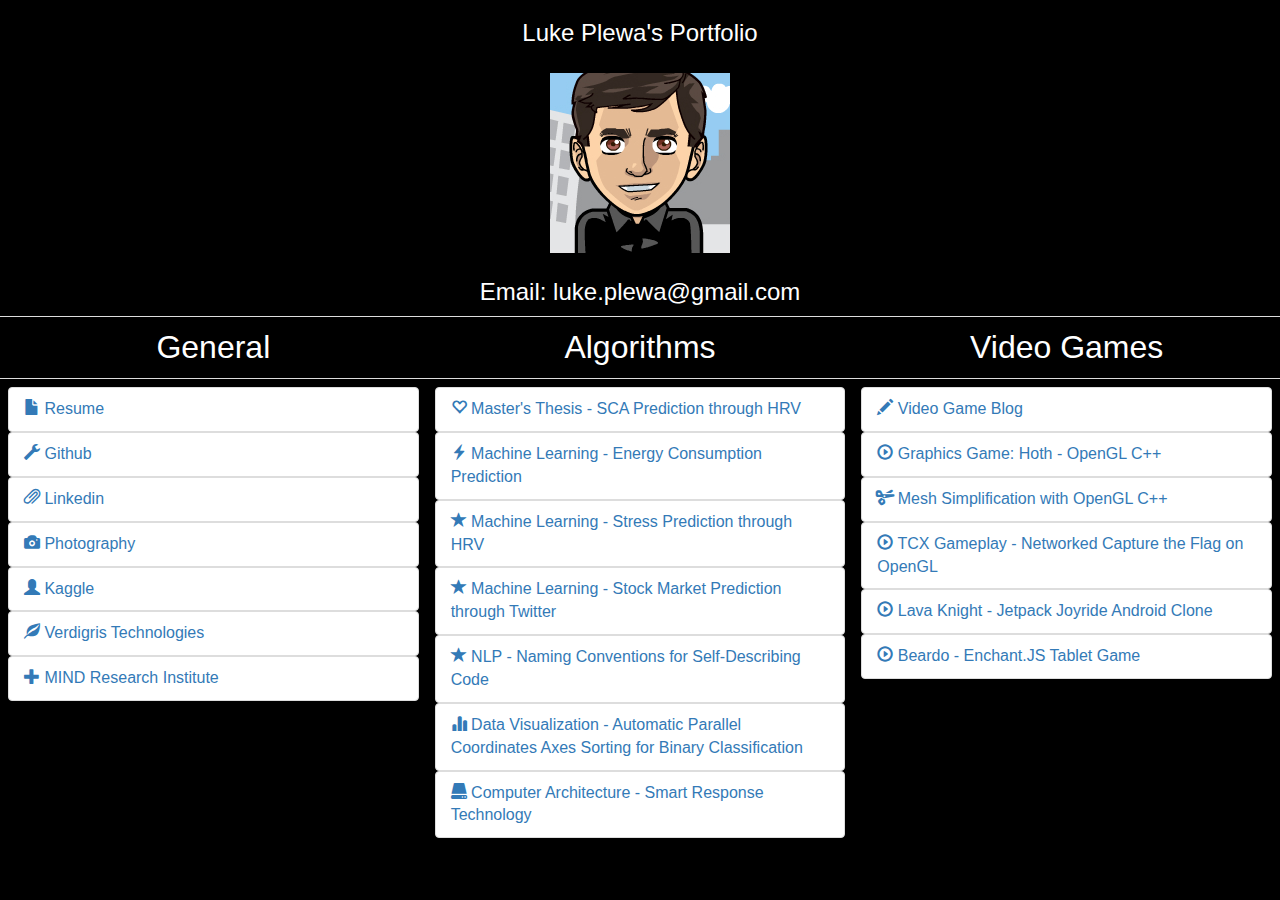
<file: index.html>
<link rel="stylesheet" href="https://maxcdn.bootstrapcdn.com/bootstrap/3.3.2/css/bootstrap.min.css">

<head>
<link rel="stylesheet" type="text/css" href="stylesheet.css" />
<title>
Luke Plewa's Page
</title>
</head>
<body bgcolor=white>
<h1>
<font size=+2>
Luke Plewa's Portfolio
<br>
<br>
<img src="plekzy.png"></img>
<br>
<br>
Email: luke.plewa@gmail.com
</font>
</h1>

<table class="table">
<tr>
  <td class="col-md-3">
  <p2>
  <font size=+3>
    <center>
      General
    </center>
  </td>
  <td class="col-md-3">
  <p2>
  <font size=+3>
    <center>
      Algorithms
    </center>
  </td>
  <td class="col-md-3">
  <p2>
  <font size=+3>
    <center>
      Video Games
    </center>
  </td>
</tr>

<tr>
<p>
<td class="col-md-3">

<ul class="list-group">
<a href="resume.pdf">
    <li class="list-group-item">
      <span class="glyphicon glyphicon-file" aria-hidden="true"></span>
      Resume
    </li>
  </a>
  <a href="https://github.com/luke-plewa">
    <li class="list-group-item">
      <span class="glyphicon glyphicon-wrench" aria-hidden="true"></span>
      Github
    </li>
  </a>
  <a href="http://www.linkedin.com/pub/luke-plewa/58/3/a41/">
    <li class="list-group-item">
      <span class="glyphicon glyphicon-paperclip" aria-hidden="true"></span>
      Linkedin
    </li>
  </a>
  <a href="http://imgur.com/a/o2q5m#0">
    <li class="list-group-item">
      <span class="glyphicon glyphicon-camera" aria-hidden="true"></span>
      Photography
    </li>
  </a>
  <a href="https://www.kaggle.com/lplewa">
    <li class="list-group-item">
      <span class="glyphicon glyphicon-user" aria-hidden="true"></span>
      Kaggle
    </li>
  </a>
  <a href="http://www.verdigris.co">
    <li class="list-group-item">
      <span class="glyphicon glyphicon-leaf" aria-hidden="true"></span>
      Verdigris Technologies
    </li>
  </a>
  <a href="http://www.mindresearch.org/">
    <li class="list-group-item">
      <span class="glyphicon glyphicon-plus" aria-hidden="true"></span>
      MIND Research Institute
    </li>
  </a>
</ul>

</td>
<td class="col-md-3">

<ul class="list-group">
<a href="Thesis.pdf">
    <li class="list-group-item">
      <span class="glyphicon glyphicon-heart-empty" aria-hidden="true"></span>
      Master's Thesis - SCA Prediction through HRV
    </li>
  </a>
  <a href="Helios.html">
    <li class="list-group-item">
      <span class="glyphicon glyphicon-flash" aria-hidden="true"></span>
      Machine Learning - Energy Consumption Prediction
    </li>
  </a>
  <a href="istress_report.pdf">
    <li class="list-group-item">
      <span class="glyphicon glyphicon-star" aria-hidden="true"></span>
      Machine Learning - Stress Prediction through HRV
    </li>
  </a>
  <a href="twitter.pdf">
    <li class="list-group-item">
      <span class="glyphicon glyphicon-star" aria-hidden="true"></span>
      Machine Learning - Stock Market Prediction through Twitter
    </li>
  </a>
  <a href="naming.pdf">
    <li class="list-group-item">
      <span class="glyphicon glyphicon-star" aria-hidden="true"></span>
      NLP - Naming Conventions for Self-Describing Code
    </li>
  </a>
  <a href="data_vis_present.html">
    <li class="list-group-item">
      <span class="glyphicon glyphicon-stats" aria-hidden="true"></span>
      Data Visualization - Automatic Parallel Coordinates Axes Sorting for Binary Classification
    </li>
  </a>
  <a href="srt.pdf">
    <li class="list-group-item">
      <span class="glyphicon glyphicon-hdd" aria-hidden="true"></span>
      Computer Architecture - Smart Response Technology
    </li>
  </a>
</ul>

</td>
<td class="col-md-3">

<ul class="list-group">
<a href="http://www.plewagames.blogspot.com/">
    <li class="list-group-item">
      <span class="glyphicon glyphicon-pencil" aria-hidden="true"></span>
      Video Game Blog
    </li>
  </a>
  <a href="csc471.html">
    <li class="list-group-item">
      <span class="glyphicon glyphicon-play-circle" aria-hidden="true"></span>
      Graphics Game: Hoth - OpenGL C++
    </li>
  </a>
  <a href="476_technologies.pdf">
    <li class="list-group-item">
      <span class="glyphicon glyphicon-scissors" aria-hidden="true"></span>
      Mesh Simplification with OpenGL C++
    </li>
  </a>
  <a href="http://www.youtube.com/watch?v=G5K78Kllx8Q">
    <li class="list-group-item">
      <span class="glyphicon glyphicon-play-circle" aria-hidden="true"></span>
      TCX Gameplay - Networked Capture the Flag on OpenGL
    </li>
  </a>
  <a href="https://play.google.com/store/apps/details?id=edu.calpoly.littleknightlplewa">
    <li class="list-group-item">
      <span class="glyphicon glyphicon-play-circle" aria-hidden="true"></span>
      Lava Knight - Jetpack Joyride Android Clone
    </li>
  </a>
  <a href="beardo/index.html">
    <li class="list-group-item">
      <span class="glyphicon glyphicon-play-circle" aria-hidden="true"></span>
      Beardo - Enchant.JS Tablet Game
    </li>
  </a>
</ul>
</td>
</tr>
</table>
</html>
</file>
<file: beardo/index.html>
<!doctype html>
<html>
<head>
    <link rel='stylesheet' href='style.css' type='text/css'>
    <script src='enchant.js'></script>
    <script src='level1scene.js'></script>
    <script src='level2scene.js'></script>
    <script src='level3scene.js'></script>
    <script src='pauseScreen.js'></script>
    <script src='emptyScene.js'></script>
    <script src='titleScreen.js'></script>
    <script src='introCutscene.js'></script>
    <script src='postLevel1Scene.js'></script>
    <script src='postLevel2Scene.js'></script>
    <script src='winning.js'></script>
    <script src='creditsScreen.js'></script>
	<script src='player.js'></script>
	<script src='enemy.js'></script>
	<script src='enemy2.js'></script>
    <script src='mustachio.js'></script>
	<script src='beard.js'></script>
    <script src='bullet.js'></script>
    <script src='health.js'></script>
    <script src='deathScene.js'></script>
    <script src='main.js'></script>
    <title>BEARDO!</title>
</head>
<body>
</body>
</html>
</file>
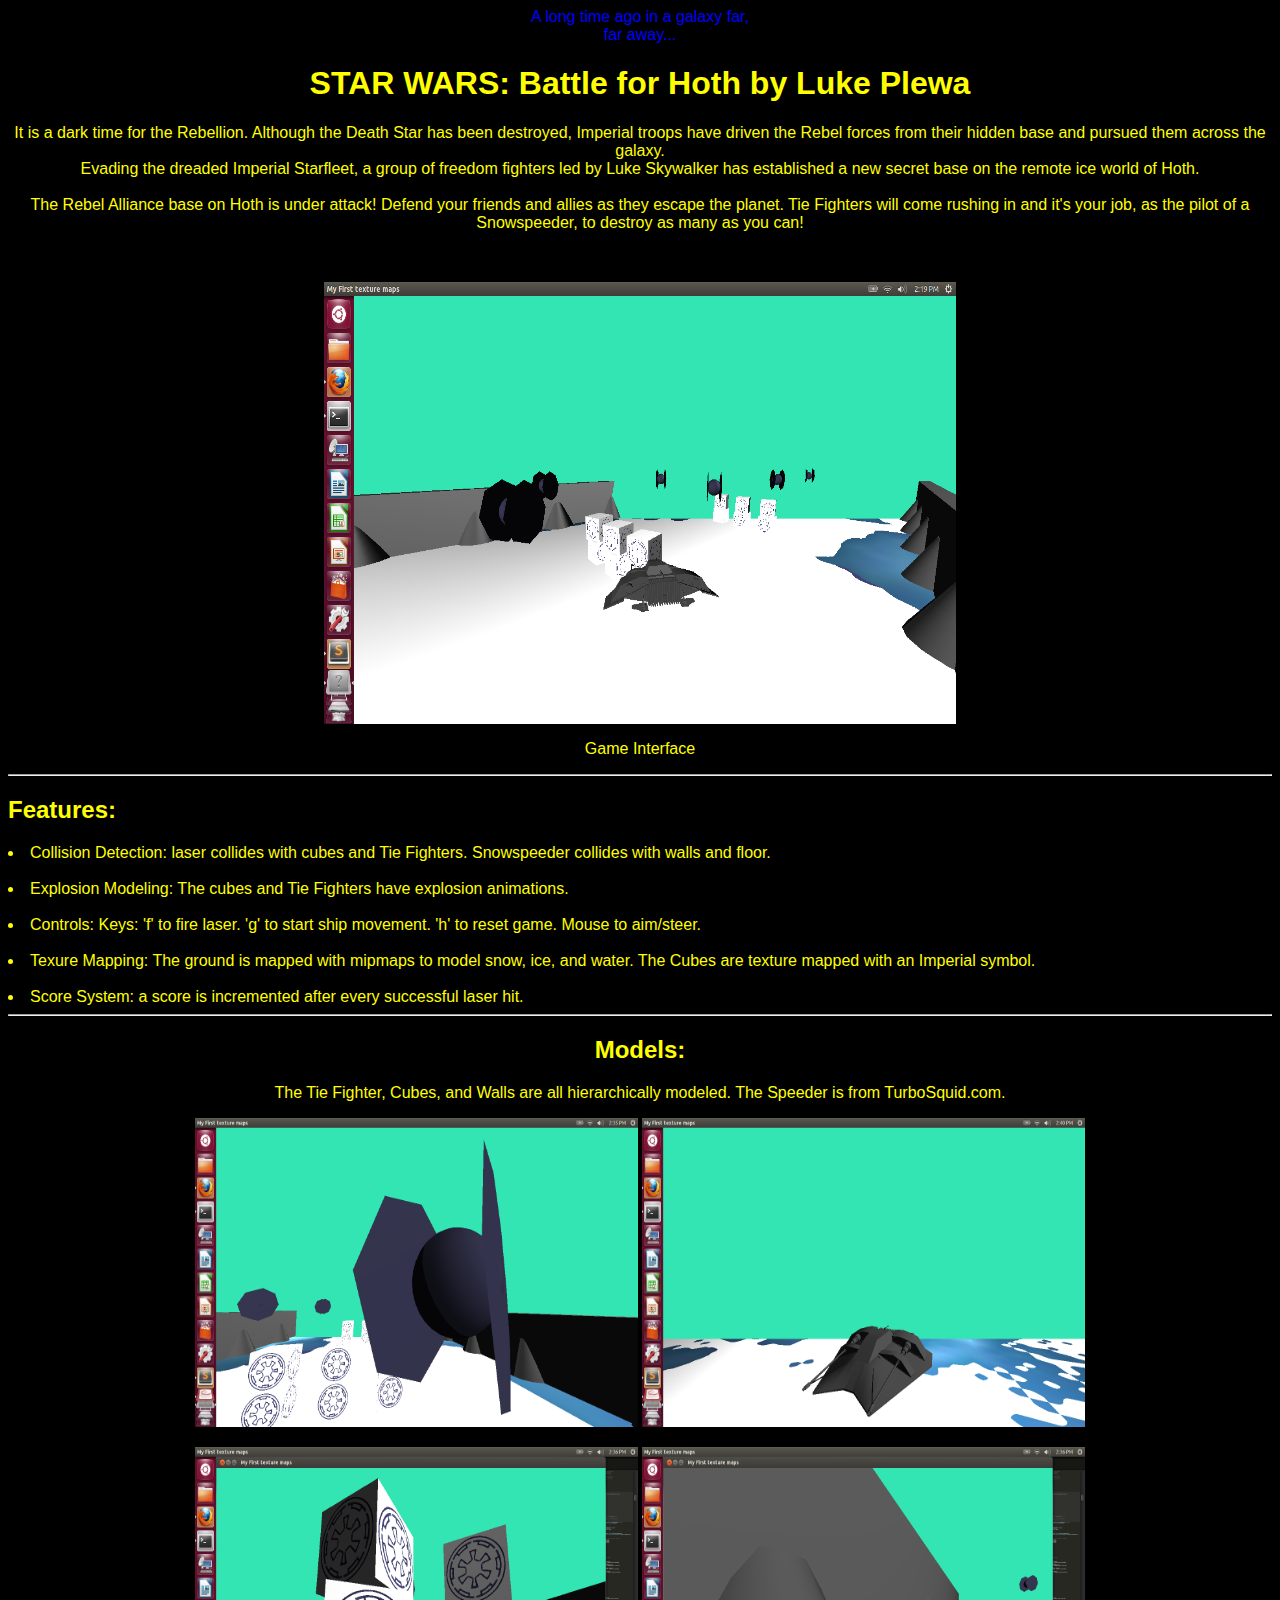
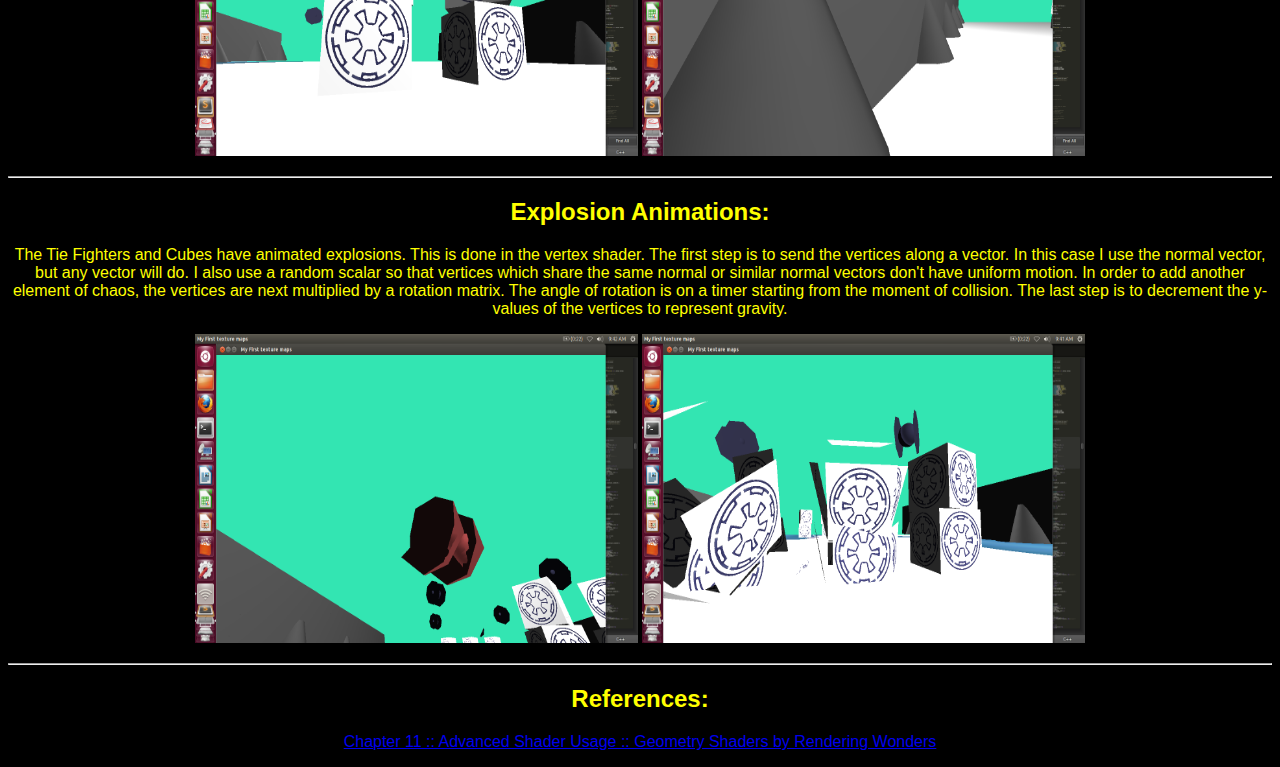
<file: csc471.html>
<html>
<body style="background: #000000;">
<head>
<title>
Luke Plewa's STAR WARS: Battle for Hoth
</title>
</head>

<font color="Blue" face="Arial">
<p align=center>
	A long time ago in a galaxy far, <br>far away...
</p>
</font>
<font color="Yellow" face="Arial">
<h1 align=center>
	STAR WARS: Battle for Hoth by Luke Plewa
</h1>
<p align=center>
	It is a dark time for the Rebellion. Although the Death Star has been destroyed,
	Imperial troops have driven the Rebel forces from their hidden base and pursued
	them across the galaxy.<br>
	Evading the dreaded Imperial Starfleet, a group of freedom fighters led by Luke Skywalker has established a new secret base on the remote ice world of Hoth.<br><br>
	The Rebel Alliance base on Hoth is under attack! Defend your friends and allies
	as they escape the planet. Tie Fighters will come rushing in and it's
	your job, as the pilot of a Snowspeeder, to destroy as many as you can!
</p>

<br>
<p align=center>
<img src="screen1.png" height="50%" width ="50%">
</p>
<p align=center> Game Interface </p>
<hr>

<p>
	<h2>Features:</h2>
	<li>Collision Detection: laser collides with cubes and Tie Fighters.
		Snowspeeder collides with walls and floor.</li>
	<br><li>Explosion Modeling: The cubes and Tie Fighters have explosion animations.</li>
	<br><li>Controls: Keys: 'f' to fire laser. 'g' to start ship movement. 'h' to reset game. Mouse to aim/steer.</li>
	<br><li>Texure Mapping: The ground is mapped with mipmaps to model snow, ice, and water.
		The Cubes are texture mapped with an Imperial symbol.</li>
	<br><li>Score System: a score is incremented after every successful laser hit.</li><hr>
</p>

<p align=center>
	<h2 align=center>Models:</h2> <p align=center> The Tie Fighter, Cubes, and Walls are all hierarchically modeled.
		The Speeder is from TurboSquid.com.<br></p>
		<p align=center><img src="tie.png" height="35%" width ="35%">
		<img src="speeder.png" height="35%" width ="35%"><br>
		<p align=center><img src="cubes.png" height="35%" width ="35%">
		<img src="wall.png" height="35%" width ="35%"><br><hr>
</p>

<p align=center>
	<h2 align=center>Explosion Animations:</h2> <p align=center> The Tie Fighters and Cubes have animated explosions. This is done in the vertex shader. The first step is to send the vertices along a vector. In this case I use the normal vector, but any vector will do. I also use a random scalar so that vertices which share the same normal or similar normal vectors don't have uniform motion. In order to add another element of chaos, the vertices are next multiplied by a rotation matrix. The angle of rotation is on a timer starting from the moment of collision. The last step is to decrement the y-values of the vertices to represent gravity.<br></p>
		<p align=center><img src="explode_tie.png" height="35%" width ="35%">
		<img src="cube_explode.png" height="35%" width ="35%"><hr></p>
</p>

<h2 align=center> References:</h2>
<p align=center>
	<a href="http://renderingwonders.wordpress.com/2011/02/07/chapter-11-%E2%80%93-advanced-shader-usage-geometry-shaders/">
	Chapter 11 :: Advanced Shader Usage :: Geometry Shaders by Rendering Wonders</a><br>
</p>

</font>
</body>
</html>
</file>
<file: stylesheet.css>
body {
  background-color:black;
}
h1 {
  color:white;
  text-align:center;
  font-family:Helvetica;
}
p {
  color:white;
  font-family:Helvetica;
  padding-left:50px;
}
p2 {
  color:white;
  font-family:Helvetica;
  text-align: center;
}
</file>
<file: beardo/style.css>
html, body{
    margin: 0;
    padding: 0;
}
</file>
